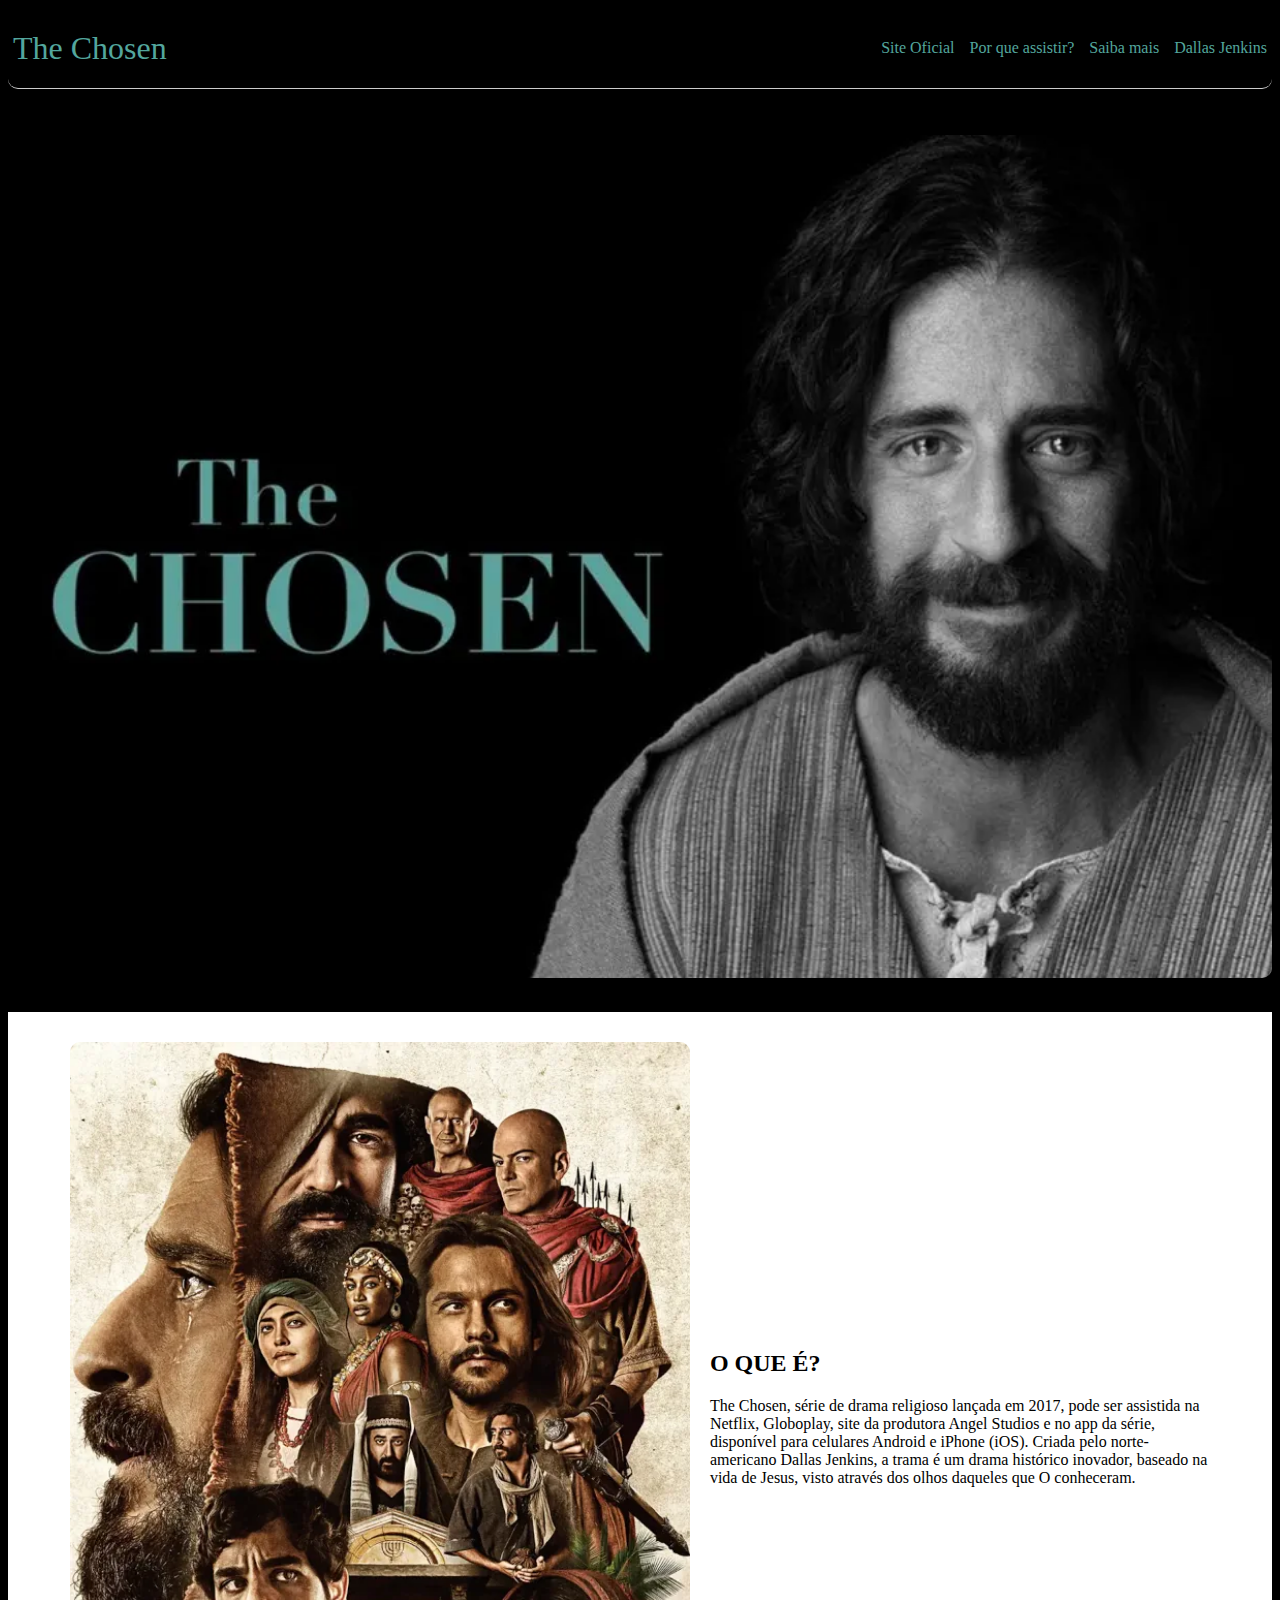
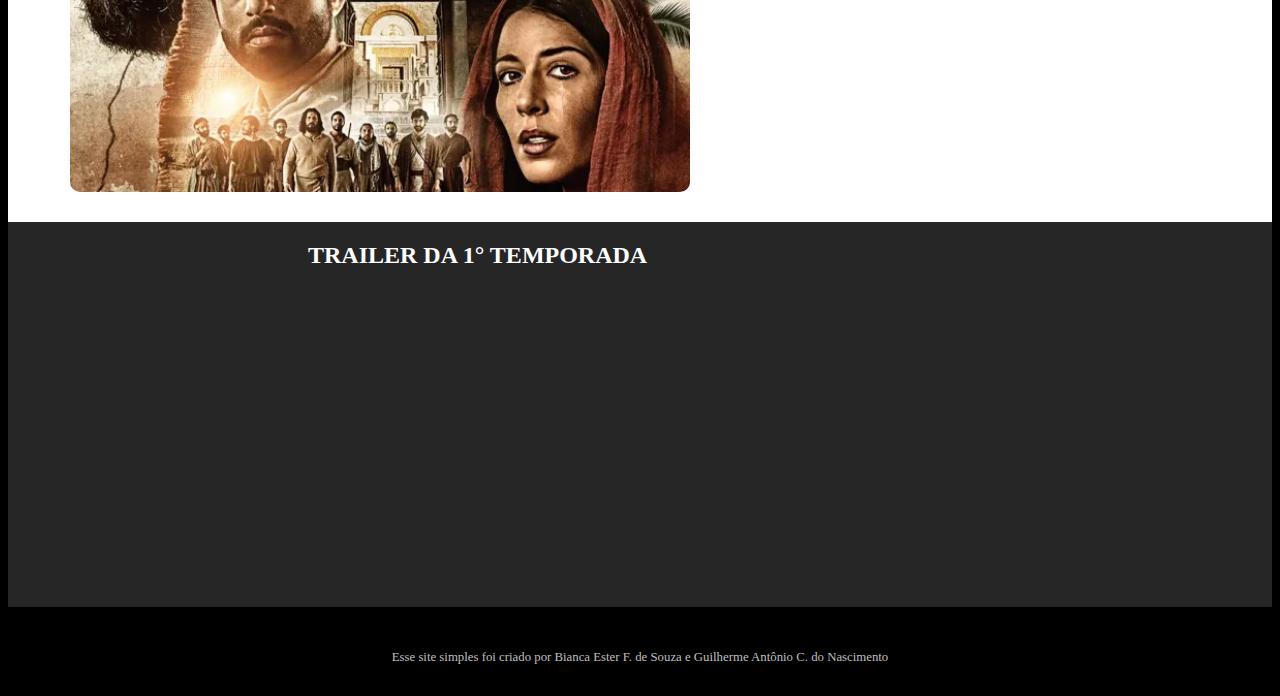
<file: Site simples 2 att/html/index.html>
<!DOCTYPE html>
<html lang="pt-br">
    <head>
        <meta charset="UTF-8">
        <meta name="viewport" content="width=device-width, initial-scale=1.0">
        <title>The Chosen</title>
        <link rel="stylesheet" href="../css/style.css">
        <style>

            :root {
                --cor1: #BFBFBF;
                --cor2: #19ffd5;
                --cor3: #53A69D;
                --cor4: #262626;
                --cor5: #0D0D0D;
            }

            .retwhite {
                display: flex;
                gap: 20px;
                align-items: center;
                justify-content: center;
                margin: 0 10px;
            }

            .retwhite div {
                max-width: 500px;
            }

            .retwhite img {
                height: 750px;
            }

            img {
                border-radius: 10px;
            }

            .retgray {
                margin-top: 30px;
                display: flex;
                align-items: flex-end;
                flex-direction: column;
                background-color: var(--cor4);    
            }

            .retgray h2 {
                align-self: center;
                color: white;
                margin-left: 4.5em;
            }

            iframe {
                border-radius: 10px;
                margin-right: 32em;
            }

        </style>
    </head>
    <body>
        <nav id="menu">
            <h1>The Chosen</h1>
            <div id="nav-links">
                <a href="https://osescolhidos.tv/" target="_blank">Site Oficial</a>
                <a href="pag02.html" target="_blank">Por que assistir?</a>
                <a href="pag03.html" target="_blank">Saiba mais</a>
                <a href="pag04.html" target="_blank">Dallas Jenkins</a>
            </div>
        </nav>
        <div>
            <img id="capa" src="../Imagens/the-chosen-1.webp" alt="Imagem do topo">
        </div>
        <article>
            <div class="retwhite">
                <img src="../Imagens/the-chosen-2.webp" alt="imagem de Jesus e discípulos">
                <div>
                    <h2>O QUE É?</h2>
                    <p>The Chosen, série de drama religioso lançada em 2017, pode ser assistida na Netflix, Globoplay, site
                        da produtora Angel Studios e no app da série, disponível para celulares Android e iPhone (iOS).
                        Criada pelo norte-americano Dallas Jenkins, a trama é um drama histórico inovador, baseado na vida
                        de Jesus, visto através dos olhos daqueles que O conheceram.</p>
                </div>
            </div>
            <div class="retgray">
                <div>
                    <h2>TRAILER DA 1° TEMPORADA</h2>
                    <iframe width="560" height="315" src="https://www.youtube.com/embed/2Y9Wc_waDNs?si=-rERZ0e7gbuIbK6g"
                        title="YouTube video player" frameborder="0"
                        allow="accelerometer; autoplay; clipboard-write; encrypted-media; gyroscope; picture-in-picture; web-share"
                        referrerpolicy="strict-origin-when-cross-origin" allowfullscreen></iframe>
                </div>
            </div>
        </article>
        <footer>
            <p>Esse site simples foi criado por Bianca Ester F. de Souza e Guilherme Antônio C. do Nascimento</p>
        </footer>
    </body>
</html>
</file>
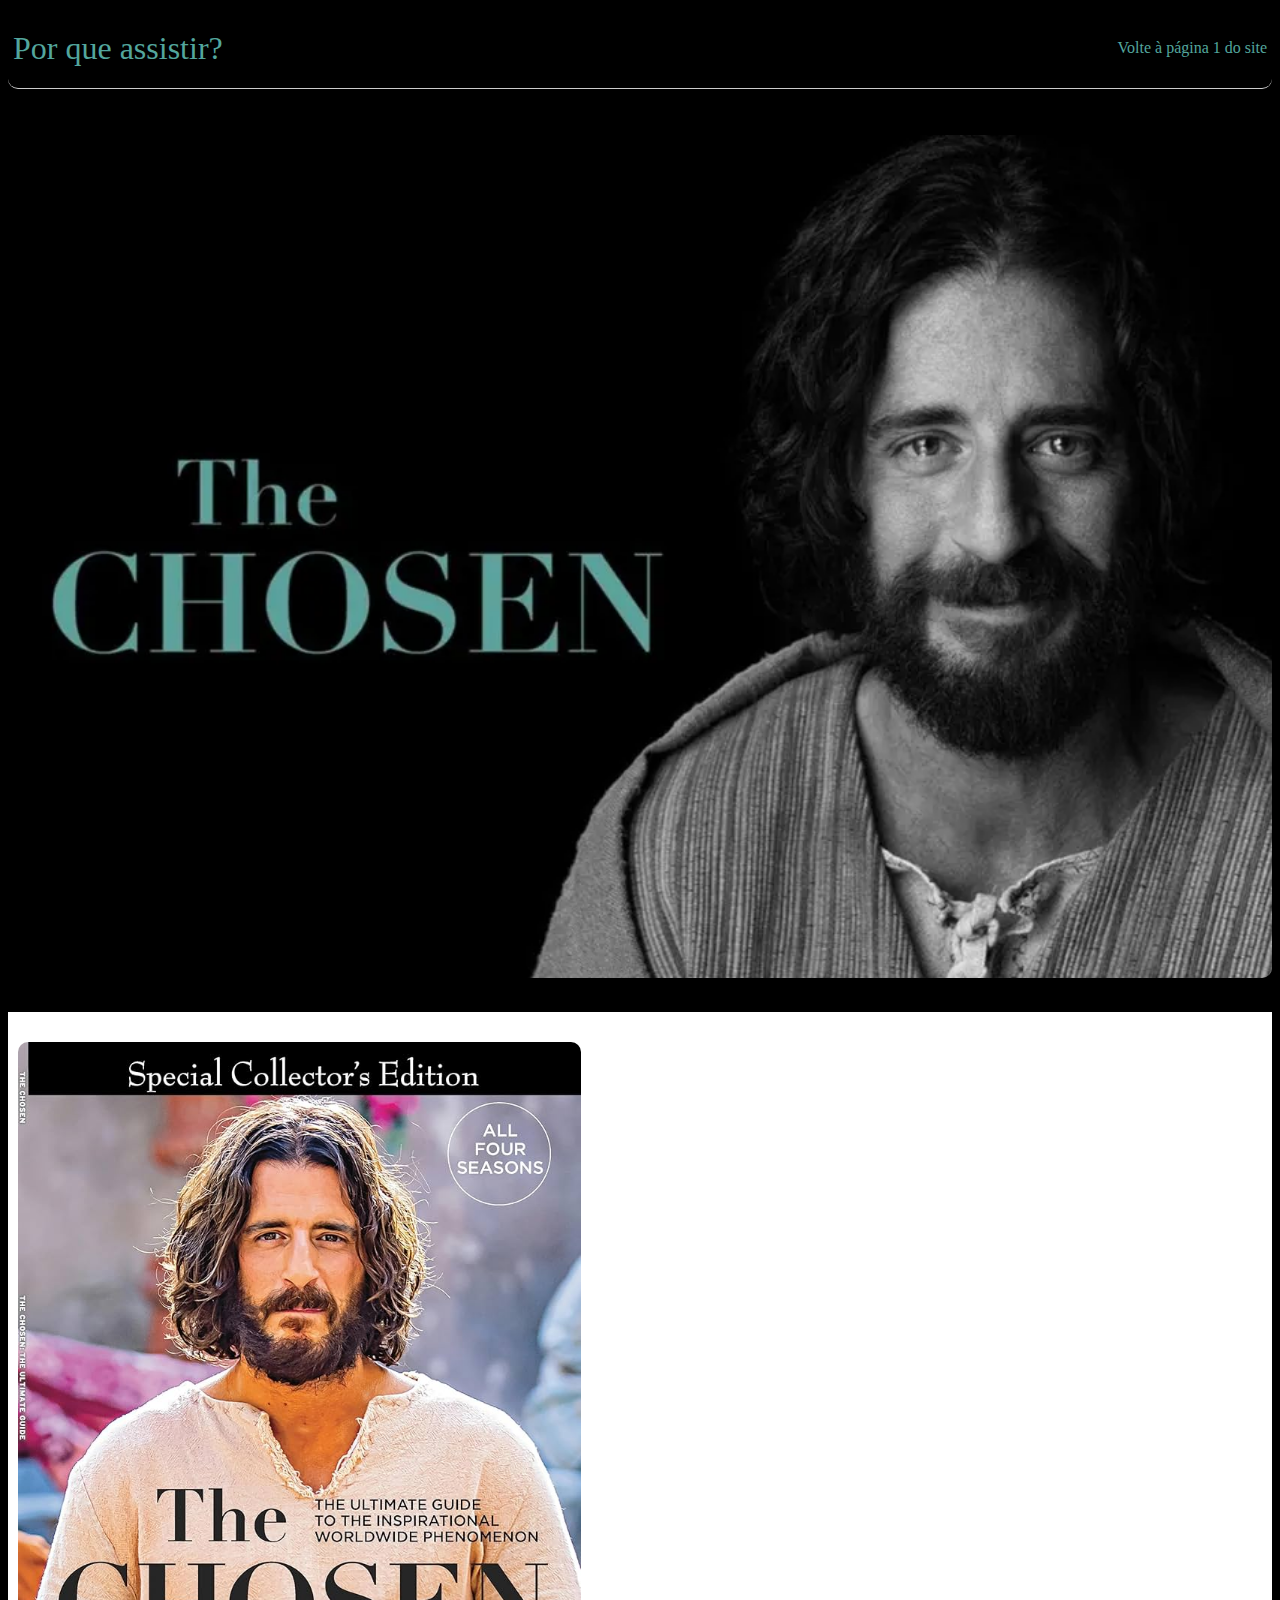
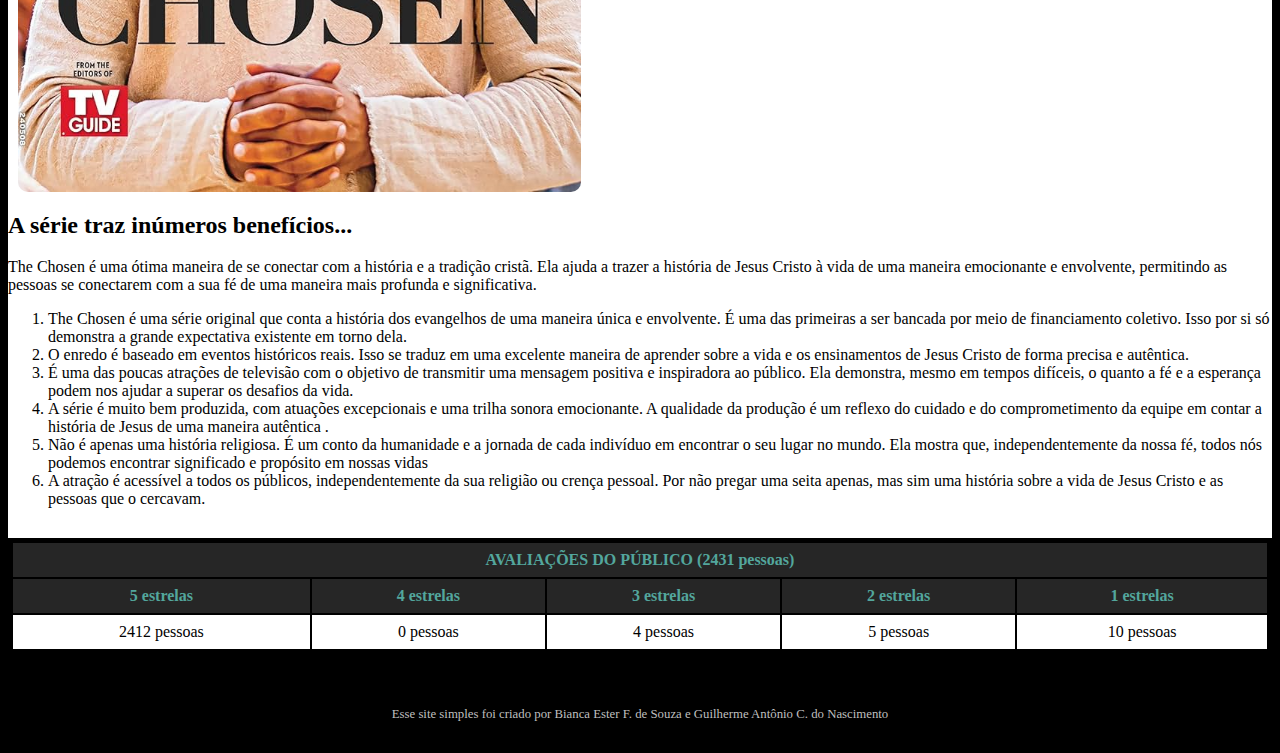
<file: Site simples 2 att/html/pag02.html>
<!DOCTYPE html>
<html lang="pt-br">
    <head>
        <meta charset="UTF-8">
        <meta name="viewport" content="width=device-width, initial-scale=1.0">
        <title>The Chosen</title>
        <link rel="stylesheet" href="../css/style.css">
        <style>
            
            :root {
                --cor1: #BFBFBF;
                --cor2: #19ffd5;
                --cor3: #53A69D;
                --cor4: #262626;
                --cor5: #0D0D0D;
            }

            .retwhite {
                display: flex;
                gap: 20px;
                align-items: center;
                margin: 0 10px;
            }

            .retwhite img {
            height: 750px;
            }

            img {
                border-radius: 10px;
            }

            .retwhite ol {
                columns: 3;
                list-style-position: inside;
                line-height: 1.3em;
            }

            .retwhite li {
                padding: 15px;
            }

            .retgray {
                margin-top: 30px;
                display: flex;
                align-items: center;
                background: var(--cor4);
            }

            table {
                border: 3px solid black;
                background-color: black;
                width: 100%;
                margin-bottom: 0px;
            }

            th, td {
                padding: 8px;
                text-align: center;
            }

            th {
                background-color: var(--cor4);
                color: var(--cor3);
            }

            td {
                background-color: white;
            }
            
            footer{
                background-color: black;
                color: var(--cor1);
                padding: 10px 0px 10px 0px;
            }

        </style>
    </head>
    <body>
        <nav id="menu">
            <h1>Por que assistir?</h1>
            <div id="nav-links">
                <a href="index.html">Volte à página 1 do site</a>
            </div>
        </nav>
        <div>
            <img id="capa" src="../Imagens/the-chosen-1.webp" alt="Imagem do topo">
        </div>
        <article>
            <div class="retwhite">
                <img src="../Imagens/img2-pag2.jpg" alt="Foto de Jesus">
            </div>
            <div id="content">
                <h2>A série traz inúmeros benefícios...</h2>
                <p>The Chosen é uma ótima maneira de se conectar com a história e a tradição cristã. Ela ajuda a trazer a história de Jesus Cristo à vida de uma maneira emocionante e envolvente, permitindo as pessoas se conectarem com a sua fé de uma maneira mais profunda e significativa.</p>
            </div>
            <div id="list">
                <ol>
                    <li>The Chosen é uma série original que conta a história dos evangelhos de uma maneira única e envolvente. É uma das primeiras a ser bancada por meio de  financiamento coletivo. Isso por si só demonstra a grande expectativa existente em torno dela.</li>
                    <li>O enredo é baseado em eventos históricos reais. Isso se traduz em uma excelente maneira de aprender sobre a vida e os ensinamentos de Jesus Cristo de forma precisa e autêntica.</li>
                    <li>É uma das poucas atrações de televisão com o objetivo de transmitir uma mensagem positiva e inspiradora ao público. Ela demonstra, mesmo em tempos difíceis, o quanto a fé e a esperança podem nos ajudar a superar os desafios da vida.</li>
                    <li>A série é muito bem produzida, com atuações excepcionais e uma trilha sonora emocionante. A qualidade da produção é um reflexo do cuidado e do comprometimento da equipe em contar a história de Jesus de uma maneira autêntica .</li>
                    <li>Não é apenas uma história religiosa. É um conto da humanidade e a jornada de cada indivíduo em encontrar o seu lugar no mundo. Ela mostra que, independentemente da nossa fé, todos nós podemos encontrar significado e propósito em nossas vidas</li>
                    <li>A atração é acessível a todos os públicos, independentemente da sua religião ou crença pessoal. Por não pregar uma seita apenas, mas sim uma história sobre a vida de Jesus Cristo e as pessoas que o cercavam.</li>
                </ol>
            </div>
            <div class="retgray">
                <table>
                    <tr>
                        <th colspan="5">AVALIAÇÕES DO PÚBLICO (2431 pessoas)</th>
                    </tr>
                    <tr>
                        <th>5 estrelas</th>
                        <th>4 estrelas</th>
                        <th>3 estrelas</th>
                        <th>2 estrelas</th>
                        <th>1 estrelas</th>
                    </tr>
                    <tr>
                        <td>2412 pessoas</td>
                        <td>0 pessoas</td>
                        <td>4 pessoas</td>
                        <td>5 pessoas</td>
                        <td>10 pessoas</td>
                    </tr>
                </table>
            </div>
        </article>
        <footer>
            <p>Esse site simples foi criado por Bianca Ester F. de Souza e Guilherme Antônio C. do Nascimento</p>
        </footer>
    </body>
</html>
</file>
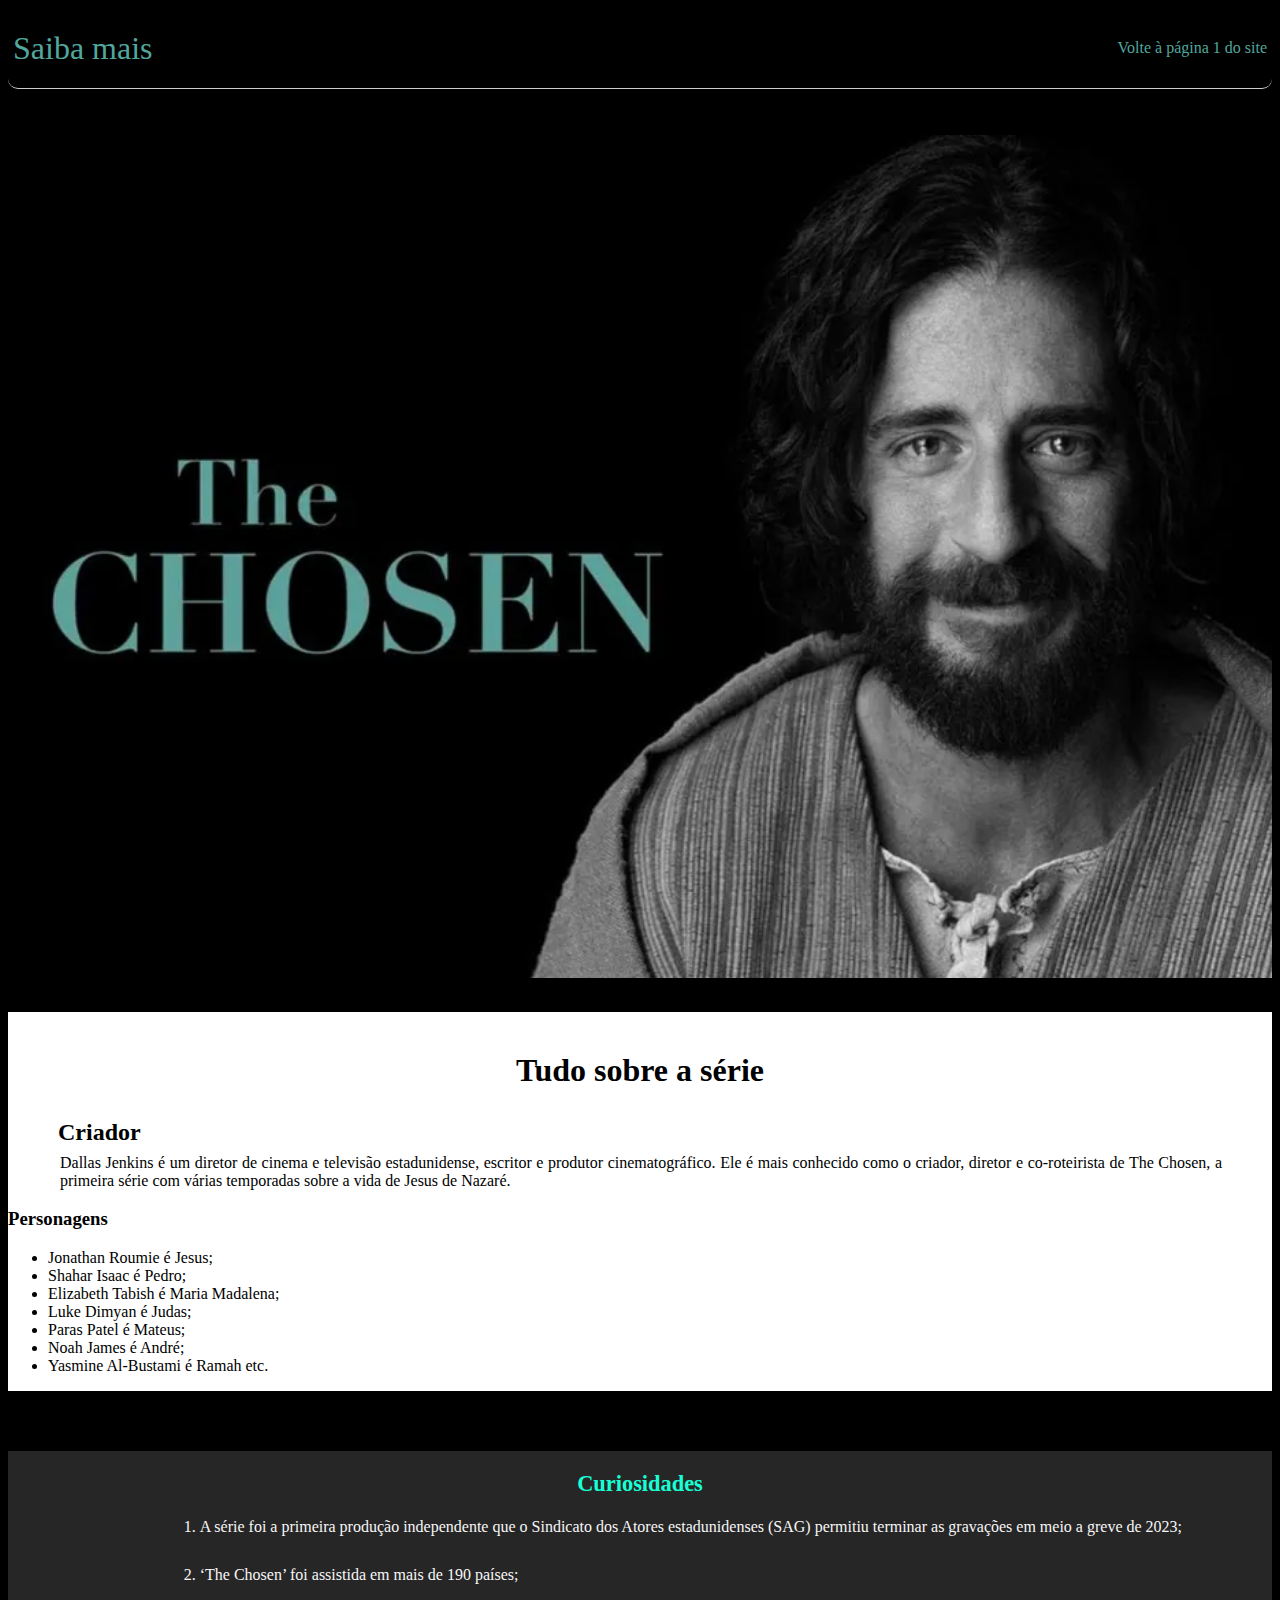
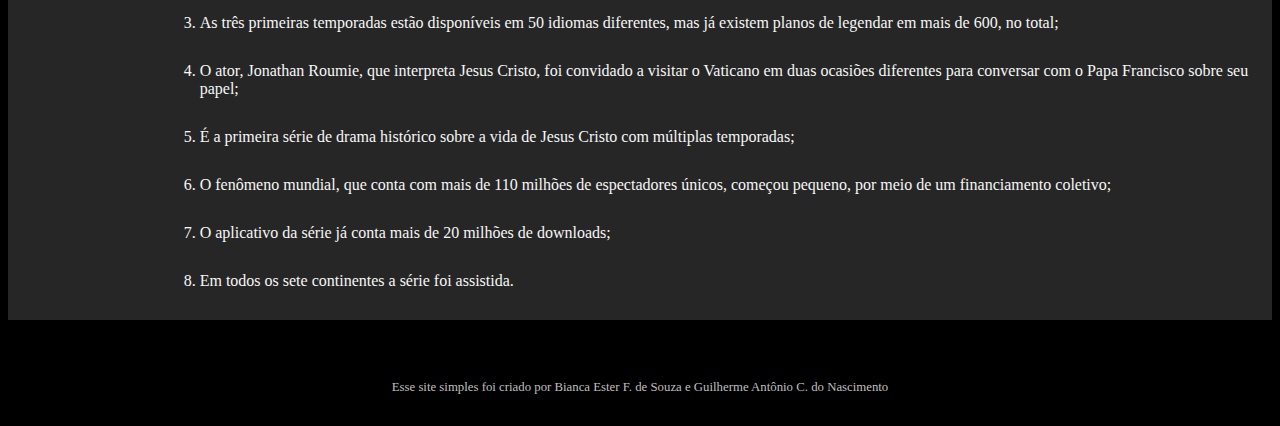
<file: Site simples 2 att/html/pag03.html>
<!DOCTYPE html>
<html lang="pt-br">
    <head>
        <meta charset="UTF-8">
        <meta name="viewport" content="width=device-width, initial-scale=1.0">
        <title>The Chosen</title>
        <link rel="stylesheet" href="../css/style.css">
        <style>

            :root {
                --cor1: #BFBFBF;
                --cor2: #19ffd5;
                --cor3: #53A69D;
                --cor4: #262626;
                --cor5: #0D0D0D;
            }

            .retwhite {
                align-items: center;
                margin: 0 10px;
            }

            .retwhite h2 {
                text-align: center;
                font-size: 2em;
                margin: 10px;
            }

            .retwhite h3 {
                font-size: 1.5em;
                margin-top: 30px;
                margin-bottom: 8px;
                margin-left: 40px;
            }

            .retwhite p {
                margin: 0px;
                text-align: justify;
                padding-left: 42px;
                margin-right: 40px;
            }

            .retwhite ul {
                margin-left: 19px;
            }

            .retwhite li {
                margin: 0px;
                padding-bottom: 10px;
            }

            aside {
                margin-top: 30px;
                align-items: center;
                background: var(--cor4);
            }

            aside h3 {
                color: var(--cor2);
                text-align: center;
                font-size: 1.4em;
                margin: 0px;
                padding-top: 20px;
                padding-bottom: 5px;
            }

            aside ol {
                margin-left: 12%;
                margin-bottom: 0px;
            }

            aside li {
                color: #f7f7f7;
                padding-bottom: 30px;
            }

            footer {
                padding: 10px 0px 10px 0px;
            }

            footer p {
                margin-top: 20px;
            }

        </style>
    </head>
    <body>
        <nav id="menu">
            <h1>Saiba mais</h1>
            <div id="nav-links">
                <a href="index.html">Volte à página 1 do site</a>
            </div>
        </nav>
        <div>
            <img id="capa" src="../Imagens/the-chosen-1.webp" alt="Imagem do topo">
        </div>
        <article>
            <div class="retwhite">
                <h2>Tudo sobre a série</h2>
                <div id="criador">
                    <h3>Criador</h3>
                    <p>Dallas Jenkins é um diretor de cinema e televisão estadunidense, escritor e produtor cinematográfico. Ele é mais conhecido como o criador, diretor e co-roteirista de The Chosen, a primeira série com várias temporadas sobre a vida de Jesus de Nazaré.</p>
                </div>
            </div>
            <h3>Personagens</h3>
            <ul>
                <li>Jonathan Roumie é Jesus;</li>
                <li>Shahar Isaac é Pedro;</li>
                <li>Elizabeth Tabish é Maria Madalena;</li>
                <li>Luke Dimyan é Judas;</li>
                <li>Paras Patel é Mateus;</li>
                <li>Noah James é André;</li>
                <li>Yasmine Al-Bustami é Ramah etc.</li>
            </ul>
        </article>
        <aside>
            <h3>Curiosidades</h3>
            <ol>
                <li>A série foi a primeira produção independente que o Sindicato dos Atores estadunidenses (SAG) permitiu terminar as gravações em meio a greve de 2023;</li>
                <li>‘The Chosen’ foi assistida em mais de 190 países;</li>
                <li>As três primeiras temporadas estão disponíveis em 50 idiomas diferentes, mas já existem planos de legendar em mais de 600, no total;</li>
                <li>O ator, Jonathan Roumie, que interpreta Jesus Cristo, foi convidado a visitar o Vaticano em duas ocasiões diferentes para conversar com o Papa Francisco sobre seu papel;</li>
                <li>É a primeira série de drama histórico sobre a vida de Jesus Cristo com múltiplas temporadas;</li>
                <li>O fenômeno mundial, que conta com mais de 110 milhões de espectadores únicos, começou pequeno, por meio de um financiamento coletivo;</li>
                <li>O aplicativo da série já conta mais de 20 milhões de downloads;</li>
                <li>Em todos os sete continentes a série foi assistida.</li>
            </ol>
        </aside>
        <footer>
            <p>Esse site simples foi criado por Bianca Ester F. de Souza e Guilherme Antônio C. do Nascimento</p>
        </footer>
    </body>
</html>
</file>
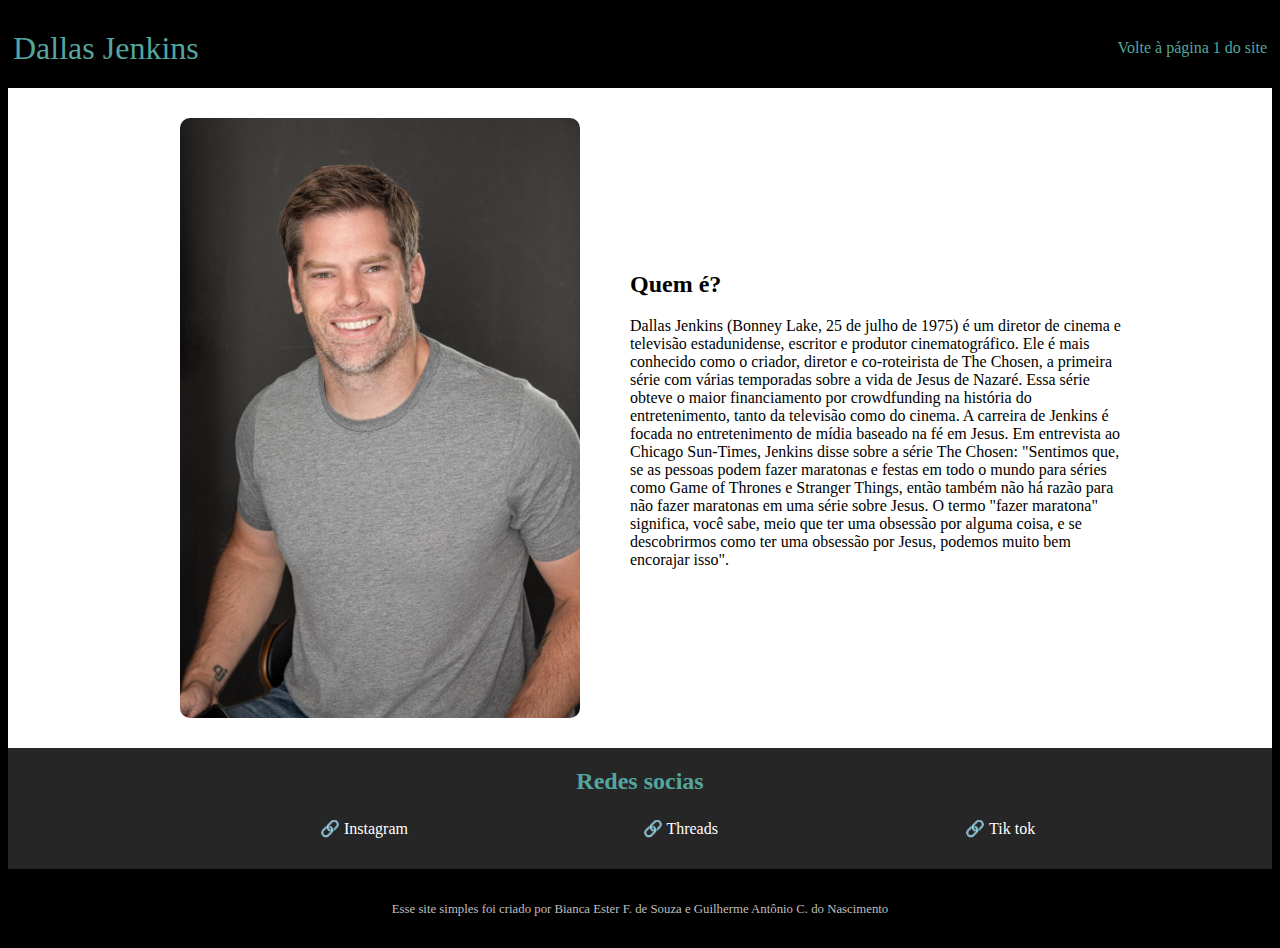
<file: Site simples 2 att/html/pag04.html>
<!DOCTYPE html>
<html lang="pt-br">
    <head>
        <meta charset="UTF-8">
        <meta name="viewport" content="width=device-width, initial-scale=1.0">
        <title>The Chosen</title>
        <link rel="stylesheet" href="../css/style.css">
        <style>

            :root {
                --cor1: #BFBFBF;
                --cor2: #19ffd5;
                --cor3: #53A69D;
                --cor4: #262626;
                --cor5: #0D0D0D;
            }

            body {
                gap: 0px;
            }

            #menu {
                margin-bottom: 0px;
                border-bottom: 0px;
            }

            article {
                background-color: var(--cor4);
                margin: 0px;
                padding: 0px;
            }

            .retwhite {
            display: flex;
            gap: 20px;
            align-items: center;
            justify-content: center;
            background-color: white;
            }

            .retwhite div {
                max-width: 500px;
            }

            .retwhite img {
                height: 600px;
            }

            img {
                border-radius: 10px;
                margin: 30px;
            }

            .retgray {
                margin-top: 30px;
                align-items: center;
                background-color: var(--cor4);
                color: white;
            }

            h3 {
                color: var(--cor3);
                font-size: 1.5em;
                margin-top: -10px;
                text-align: center;
            }

            ul {
                columns: 3;
                color: white;
                list-style-type: '🔗';
                list-style-position: inside;
                margin-left: 17em;
            }

            li {
                margin-bottom: 15px;
            }

            ul a {
                color: white;

            }

            a:hover {
                text-decoration: underline;
                color: var(--cor2);
            }

            footer {
                margin-top: 20px;
            }

        </style>
    </head>
    <body>
        <nav id="menu">
            <h1>Dallas Jenkins</h1>
            <div id="nav-links">
                <a href="index.html">Volte à página 1 do site</a>
            </div>
        </nav>
        <article>
            <div class="retwhite">
                <img src="../Imagens/img1-pag4.jpg" alt="Foto de Jesus">
                <div>
                    <h2>Quem é?</h2>
                    <p>Dallas Jenkins (Bonney Lake, 25 de julho de 1975) é um diretor de cinema e televisão estadunidense, escritor e produtor cinematográfico. Ele é mais conhecido como o criador, diretor e co-roteirista de The Chosen, a primeira série com várias temporadas sobre a vida de Jesus de Nazaré. Essa série obteve o maior financiamento por crowdfunding na história do entretenimento, tanto da televisão como do cinema. A carreira de Jenkins é focada no entretenimento de mídia baseado na fé em Jesus. Em entrevista ao Chicago Sun-Times, Jenkins disse sobre a série The Chosen: "Sentimos que, se as pessoas podem fazer maratonas e festas em todo o mundo para séries como Game of Thrones e Stranger Things, então também não há razão para não fazer maratonas em uma série sobre Jesus. O termo "fazer maratona" significa, você sabe, meio que ter uma obsessão por alguma coisa, e se descobrirmos como ter uma obsessão por Jesus, podemos muito bem encorajar isso".</p>
                </div>
            </div>
            <div class="retgray">
                <h3>Redes socias</h3>
                <ul>
                    <li>
                        <a href="https://www.instagram.com/dallas.jenkins/">Instagram</a>
                    </li>
                    <li>
                        <a href="https://www.threads.net/@dallas.jenkins">Threads</a>
                    </li>
                    <li>
                        <a href="https://www.tiktok.com/discover/Dallas-Jenkins">Tik tok</a>
                    </li>
                </ul>
            </div>
        </article>
        <footer>
            <p>Esse site simples foi criado por Bianca Ester F. de Souza e Guilherme Antônio C. do Nascimento</p>
        </footer>
    </body>
</html>
</file>
<file: Site simples 2 att/css/style.css>
@charset "UTF-8";

:root {
    --cor1: #BFBFBF;
    --cor2: #5ABFAD;
    --cor3: #53A69D;
    --cor4: #262626;
    --cor5: #0D0D0D;
}

body {
    display: flex;
    flex-direction: column;
    gap: 30px;
    background-color: #000;
}

#menu {
    height: 70px;
    padding: 5px 5px;
    display: flex;
    justify-content: space-between;
    align-items: center;
    margin-bottom: 1em;
    border-bottom: 1px solid #ccc;
    border-radius: 10px;
    color: var(--cor3);
}

h1 {
    font-size: 2em;
    font-weight: 500;
}

#nav-links {
    display: flex;
    gap: 15px;
}

a {
    text-decoration: none;
    transition: all ease-in-out;
    color: var(--cor3);
}

a:hover {
    text-decoration: underline;
    color: var(--cor1);
}

#capa {
    width: 100%;
}

article {
    background-color: #fff;
    padding-top: 30px;
}

footer {
    background-color: black;
    color: var(--cor1);
    padding: 0px 0px 10px 0px;
}

footer p{
    text-align: center;
    font-size: 0.8em;
}
</file>
